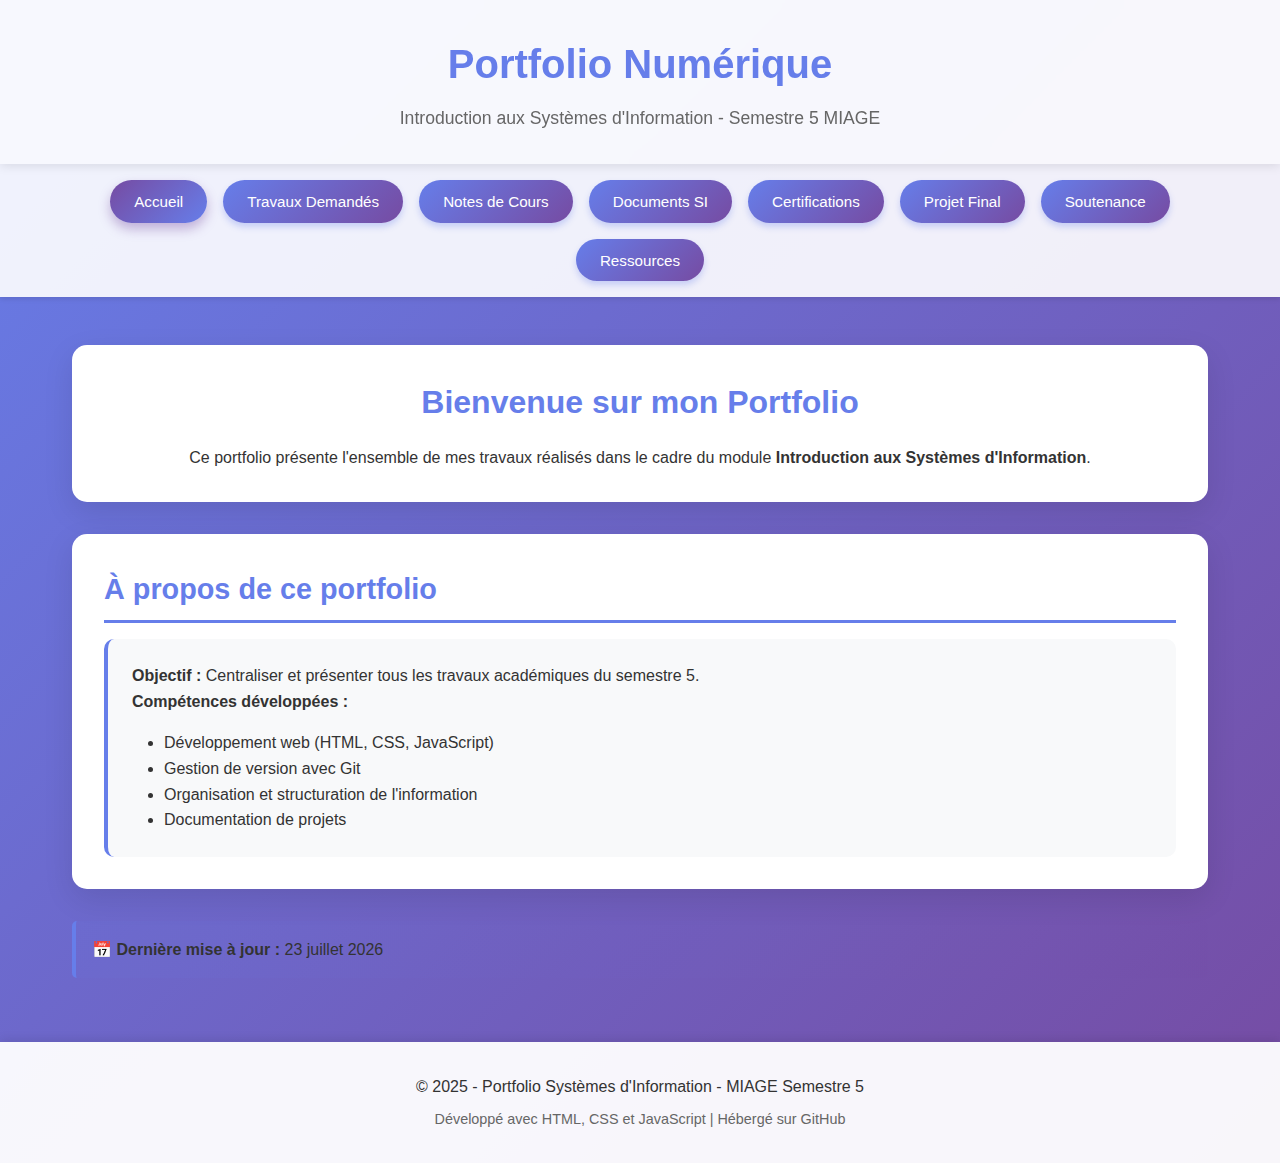
<file: portfolio_si.html>
<!DOCTYPE html>
<html lang="fr">
<head>
    <meta charset="UTF-8">
    <meta name="viewport" content="width=device-width, initial-scale=1.0">
    <title>Portfolio - Systèmes d'Information</title>
    <style>
        * {
            margin: 0;
            padding: 0;
            box-sizing: border-box;
        }

        body {
            font-family: 'Segoe UI', Tahoma, Geneva, Verdana, sans-serif;
            background: linear-gradient(135deg, #667eea 0%, #764ba2 100%);
            color: #333;
            line-height: 1.6;
        }

        header {
            background: rgba(255, 255, 255, 0.95);
            backdrop-filter: blur(10px);
            padding: 2rem 0;
            box-shadow: 0 2px 10px rgba(0,0,0,0.1);
            position: sticky;
            top: 0;
            z-index: 1000;
        }

        .header-content {
            max-width: 1200px;
            margin: 0 auto;
            padding: 0 2rem;
            text-align: center;
        }

        h1 {
            color: #667eea;
            font-size: 2.5rem;
            margin-bottom: 0.5rem;
        }

        .subtitle {
            color: #666;
            font-size: 1.1rem;
        }

        nav {
            background: rgba(255, 255, 255, 0.9);
            padding: 1rem 0;
            box-shadow: 0 2px 5px rgba(0,0,0,0.1);
        }

        .nav-content {
            max-width: 1200px;
            margin: 0 auto;
            padding: 0 2rem;
            display: flex;
            justify-content: center;
            flex-wrap: wrap;
            gap: 1rem;
        }

        .nav-btn {
            background: linear-gradient(135deg, #667eea 0%, #764ba2 100%);
            color: white;
            border: none;
            padding: 0.8rem 1.5rem;
            border-radius: 25px;
            cursor: pointer;
            font-size: 0.95rem;
            transition: all 0.3s ease;
            box-shadow: 0 4px 6px rgba(102, 126, 234, 0.3);
        }

        .nav-btn:hover {
            transform: translateY(-2px);
            box-shadow: 0 6px 12px rgba(102, 126, 234, 0.4);
        }

        .nav-btn.active {
            background: linear-gradient(135deg, #764ba2 0%, #667eea 100%);
            box-shadow: 0 6px 12px rgba(118, 75, 162, 0.4);
        }

        main {
            max-width: 1200px;
            margin: 3rem auto;
            padding: 0 2rem;
        }

        .section {
            display: none;
            animation: fadeIn 0.5s ease;
        }

        .section.active {
            display: block;
        }

        @keyframes fadeIn {
            from {
                opacity: 0;
                transform: translateY(20px);
            }
            to {
                opacity: 1;
                transform: translateY(0);
            }
        }

        .card {
            background: white;
            border-radius: 15px;
            padding: 2rem;
            margin-bottom: 2rem;
            box-shadow: 0 10px 30px rgba(0,0,0,0.1);
            transition: transform 0.3s ease, box-shadow 0.3s ease;
        }

        .card:hover {
            transform: translateY(-5px);
            box-shadow: 0 15px 40px rgba(0,0,0,0.15);
        }

        .card-title {
            color: #667eea;
            font-size: 1.8rem;
            margin-bottom: 1rem;
            padding-bottom: 0.5rem;
            border-bottom: 3px solid #667eea;
        }

        .card-description {
            color: #666;
            margin-bottom: 1.5rem;
            font-style: italic;
        }

        .content-area {
            background: #f8f9fa;
            border-radius: 10px;
            padding: 1.5rem;
            min-height: 200px;
            border-left: 4px solid #667eea;
        }

        .upload-zone {
            border: 2px dashed #667eea;
            border-radius: 10px;
            padding: 2rem;
            text-align: center;
            color: #666;
            background: #f8f9fa;
            margin-top: 1rem;
        }

        .file-list {
            list-style: none;
            margin-top: 1rem;
        }

        .file-item {
            background: white;
            padding: 1rem;
            margin: 0.5rem 0;
            border-radius: 8px;
            display: flex;
            justify-content: space-between;
            align-items: center;
            box-shadow: 0 2px 5px rgba(0,0,0,0.05);
        }

        .file-item:hover {
            background: #f8f9fa;
        }

        .grid-2 {
            display: grid;
            grid-template-columns: repeat(auto-fit, minmax(300px, 1fr));
            gap: 2rem;
            margin-top: 2rem;
        }

        .cert-card {
            background: linear-gradient(135deg, #667eea 0%, #764ba2 100%);
            color: white;
            padding: 2rem;
            border-radius: 15px;
            text-align: center;
            box-shadow: 0 10px 30px rgba(102, 126, 234, 0.3);
        }

        .cert-card h3 {
            font-size: 1.5rem;
            margin-bottom: 1rem;
        }

        footer {
            background: rgba(255, 255, 255, 0.95);
            padding: 2rem;
            text-align: center;
            margin-top: 4rem;
            box-shadow: 0 -2px 10px rgba(0,0,0,0.1);
        }

        .info-box {
            background: linear-gradient(135deg, #667eea15 0%, #764ba215 100%);
            border-left: 4px solid #667eea;
            padding: 1rem;
            margin: 1rem 0;
            border-radius: 5px;
        }

        .section-intro {
            background: white;
            border-radius: 15px;
            padding: 2rem;
            margin-bottom: 2rem;
            box-shadow: 0 10px 30px rgba(0,0,0,0.1);
            text-align: center;
        }

        .section-intro h2 {
            color: #667eea;
            font-size: 2rem;
            margin-bottom: 1rem;
        }

        @media (max-width: 768px) {
            h1 {
                font-size: 1.8rem;
            }

            .nav-content {
                flex-direction: column;
            }

            .nav-btn {
                width: 100%;
            }
        }
    </style>
</head>
<body>
    <header>
        <div class="header-content">
            <h1>Portfolio Numérique</h1>
            <p class="subtitle">Introduction aux Systèmes d'Information - Semestre 5 MIAGE</p>
        </div>
    </header>

    <nav>
        <div class="nav-content">
            <button class="nav-btn active" onclick="showSection('accueil')">Accueil</button>
            <button class="nav-btn" onclick="showSection('travaux')">Travaux Demandés</button>
            <button class="nav-btn" onclick="showSection('notes')">Notes de Cours</button>
            <button class="nav-btn" onclick="showSection('documents')">Documents SI</button>
            <button class="nav-btn" onclick="showSection('certifications')">Certifications</button>
            <button class="nav-btn" onclick="showSection('projet')">Projet Final</button>
            <button class="nav-btn" onclick="showSection('soutenance')">Soutenance</button>
            <button class="nav-btn" onclick="showSection('ressources')">Ressources</button>
        </div>
    </nav>

    <main>
        <!-- Section Accueil -->
        <section id="accueil" class="section active">
            <div class="section-intro">
                <h2>Bienvenue sur mon Portfolio</h2>
                <p>Ce portfolio présente l'ensemble de mes travaux réalisés dans le cadre du module <strong>Introduction aux Systèmes d'Information</strong>.</p>
            </div>

            <div class="card">
                <h3 class="card-title">À propos de ce portfolio</h3>
                <div class="content-area">
                    <p><strong>Objectif :</strong> Centraliser et présenter tous les travaux académiques du semestre 5.</p>
                    <p><strong>Compétences développées :</strong></p>
                    <ul style="margin-left: 2rem; margin-top: 1rem;">
                        <li>Développement web (HTML, CSS, JavaScript)</li>
                        <li>Gestion de version avec Git</li>
                        <li>Organisation et structuration de l'information</li>
                        <li>Documentation de projets</li>
                    </ul>
                </div>
            </div>

            <div class="info-box">
                <strong>📅 Dernière mise à jour :</strong> <span id="lastUpdate"></span>
            </div>
        </section>

        <!-- Section 1: Travaux Demandés -->
        <section id="travaux" class="section">
            <div class="section-intro">
                <h2>📚 Travaux Demandés</h2>
                <p>Dossiers et exercices réalisés en classe</p>
            </div>

            <div class="card">
                <h3 class="card-title">Rubrique 1 : Travaux en Classe</h3>
                <p class="card-description">Gérer et organiser ses productions académiques</p>
                <div class="content-area">
                    <p>Tous les dossiers réalisés en classe sont disponibles ci-dessous :</p>
                    <ul class="file-list">
                        <li class="file-item">
                            <span>📄 Travail 1 - [Titre]</span>
                            <span style="color: #667eea;">Déposé</span>
                        </li>
                        <li class="file-item">
                            <span>📄 Travail 2 - [Titre]</span>
                            <span style="color: #667eea;">Déposé</span>
                        </li>
                        <li class="file-item">
                            <span>📄 Travail 3 - [Titre]</span>
                            <span style="color: #667eea;">Déposé</span>
                        </li>
                    </ul>
                </div>
                <div class="upload-zone">
                    <p>💡 Ajoutez vos fichiers ici</p>
                    <p style="font-size: 0.9rem; color: #999;">Glissez-déposez vos documents ou cliquez pour sélectionner</p>
                </div>
            </div>
        </section>

        <!-- Section 2: Notes de Cours -->
        <section id="notes" class="section">
            <div class="section-intro">
                <h2>📝 Notes de Cours Individuelles</h2>
                <p>Prise de notes et gestion des ressources personnelles</p>
            </div>

            <div class="card">
                <h3 class="card-title">Rubrique 2 : Mes Notes de Cours</h3>
                <p class="card-description">Développer une autonomie dans la prise de notes</p>
                <div class="content-area">
                    <h4 style="color: #667eea; margin-bottom: 1rem;">Cours 1 : Introduction aux SI</h4>
                    <p>Définition d'un système d'information, composants, enjeux...</p>
                    
                    <h4 style="color: #667eea; margin: 1.5rem 0 1rem;">Cours 2 : Modélisation</h4>
                    <p>UML, diagrammes de classes, cas d'utilisation...</p>
                    
                    <h4 style="color: #667eea; margin: 1.5rem 0 1rem;">Cours 3 : Bases de données</h4>
                    <p>Modèle relationnel, SQL, normalisation...</p>
                </div>
            </div>
        </section>

        <!-- Section 3: Documents SI -->
        <section id="documents" class="section">
            <div class="section-intro">
                <h2>📋 Documents d'un Système d'Information</h2>
                <p>Identifier, rédiger et organiser les documents SI</p>
            </div>

            <div class="card">
                <h3 class="card-title">Rubrique 3 : Documentation SI</h3>
                <p class="card-description">Documents liés à un système d'information</p>
                <div class="content-area">
                    <div class="grid-2">
                        <div>
                            <h4 style="color: #667eea;">📌 Documents techniques</h4>
                            <ul style="margin-left: 1.5rem; margin-top: 0.5rem;">
                                <li>Cahier des charges</li>
                                <li>Spécifications fonctionnelles</li>
                                <li>Architecture technique</li>
                                <li>Documentation utilisateur</li>
                            </ul>
                        </div>
                        <div>
                            <h4 style="color: #667eea;">📌 Documents de gestion</h4>
                            <ul style="margin-left: 1.5rem; margin-top: 0.5rem;">
                                <li>Planning projet</li>
                                <li>Analyse des risques</li>
                                <li>Procédures</li>
                                <li>Rapports d'avancement</li>
                            </ul>
                        </div>
                    </div>
                </div>
            </div>
        </section>

        <!-- Section 4: Certifications -->
        <section id="certifications" class="section">
            <div class="section-intro">
                <h2>🏆 Certifications et Attestations</h2>
                <p>Valorisation des compétences acquises</p>
            </div>

            <div class="card">
                <h3 class="card-title">Rubrique 4 : Mes Certifications</h3>
                <p class="card-description">Attestations et certifications obtenues</p>
                
                <div class="grid-2">
                    <div class="cert-card">
                        <h3>🎓 Certification 1</h3>
                        <p>[Nom de la certification]</p>
                        <p style="font-size: 0.9rem; margin-top: 1rem;">Date d'obtention : [Date]</p>
                    </div>
                    <div class="cert-card">
                        <h3>🎓 Certification 2</h3>
                        <p>[Nom de la certification]</p>
                        <p style="font-size: 0.9rem; margin-top: 1rem;">Date d'obtention : [Date]</p>
                    </div>
                </div>

                <div class="upload-zone">
                    <p>📜 Déposez vos certificats (PDF ou image)</p>
                </div>
            </div>
        </section>

        <!-- Section 5: Projet Final -->
        <section id="projet" class="section">
            <div class="section-intro">
                <h2>🚀 Projet Final</h2>
                <p>Conception et réalisation d'un projet numérique</p>
            </div>

            <div class="card">
                <h3 class="card-title">Rubrique 5 : Mon Projet Final</h3>
                <p class="card-description">Projet intégrant les compétences acquises</p>
                <div class="content-area">
                    <h4 style="color: #667eea; margin-bottom: 1rem;">📌 Description du projet</h4>
                    <p>[Décrivez votre projet ici]</p>
                    
                    <h4 style="color: #667eea; margin: 1.5rem 0 1rem;">🎯 Objectifs</h4>
                    <ul style="margin-left: 2rem;">
                        <li>Objectif 1</li>
                        <li>Objectif 2</li>
                        <li>Objectif 3</li>
                    </ul>
                    
                    <h4 style="color: #667eea; margin: 1.5rem 0 1rem;">⚙️ Technologies utilisées</h4>
                    <p>[Liste des technologies]</p>
                    
                    <h4 style="color: #667eea; margin: 1.5rem 0 1rem;">📊 Livrables</h4>
                    <ul style="margin-left: 2rem;">
                        <li>Documentation technique</li>
                        <li>Code source</li>
                        <li>Présentation</li>
                    </ul>
                </div>
            </div>
        </section>

        <!-- Section 6: Soutenance -->
        <section id="soutenance" class="section">
            <div class="section-intro">
                <h2>🎤 Diaporama de Soutenance</h2>
                <p>Présentation professionnelle du projet</p>
            </div>

            <div class="card">
                <h3 class="card-title">Rubrique 6 : Support de Soutenance</h3>
                <p class="card-description">Synthétiser et présenter de manière claire</p>
                <div class="content-area">
                    <h4 style="color: #667eea; margin-bottom: 1rem;">📊 Diaporama de présentation</h4>
                    <p>Structure de la présentation :</p>
                    <ul style="margin-left: 2rem; margin-top: 1rem;">
                        <li><strong>Introduction</strong> - Contexte et objectifs</li>
                        <li><strong>Développement</strong> - Méthodologie et réalisations</li>
                        <li><strong>Démonstration</strong> - Présentation du projet</li>
                        <li><strong>Conclusion</strong> - Bilan et perspectives</li>
                    </ul>
                </div>
                <div class="upload-zone">
                    <p>📊 Déposez votre diaporama (PDF, PPT...)</p>
                </div>
            </div>
        </section>

        <!-- Section 7: Ressources -->
        <section id="ressources" class="section">
            <div class="section-intro">
                <h2>📚 Autres Ressources</h2>
                <p>Veille technologique et enrichissement personnel</p>
            </div>

            <div class="card">
                <h3 class="card-title">Rubrique 7 : Ressources Complémentaires</h3>
                <p class="card-description">Développer une capacité de veille et d'enrichissement</p>
                <div class="content-area">
                    <h4 style="color: #667eea; margin-bottom: 1rem;">🔗 Liens utiles</h4>
                    <ul class="file-list">
                        <li class="file-item">
                            <span>🌐 Ressource 1 - [Titre]</span>
                            <a href="#" style="color: #667eea; text-decoration: none;">Voir →</a>
                        </li>
                        <li class="file-item">
                            <span>🌐 Ressource 2 - [Titre]</span>
                            <a href="#" style="color: #667eea; text-decoration: none;">Voir →</a>
                        </li>
                        <li class="file-item">
                            <span>📖 Article - [Titre]</span>
                            <a href="#" style="color: #667eea; text-decoration: none;">Lire →</a>
                        </li>
                    </ul>
                    
                    <div class="info-box" style="margin-top: 2rem;">
                        <h4 style="color: #667eea; margin-bottom: 0.5rem;">💡 Veille technologique</h4>
                        <p>Sources suivies : blogs, newsletters, podcasts, conférences...</p>
                    </div>
                </div>
            </div>
        </section>
    </main>

    <footer>
        <p>&copy; 2025 - Portfolio Systèmes d'Information - MIAGE Semestre 5</p>
        <p style="margin-top: 0.5rem; color: #666; font-size: 0.9rem;">Développé avec HTML, CSS et JavaScript | Hébergé sur GitHub</p>
    </footer>

    <script>
        function showSection(sectionId) {
            // Masquer toutes les sections
            const sections = document.querySelectorAll('.section');
            sections.forEach(section => {
                section.classList.remove('active');
            });

            // Désactiver tous les boutons
            const buttons = document.querySelectorAll('.nav-btn');
            buttons.forEach(button => {
                button.classList.remove('active');
            });

            // Afficher la section demandée
            document.getElementById(sectionId).classList.add('active');

            // Activer le bouton correspondant
            event.target.classList.add('active');

            // Scroll vers le haut
            window.scrollTo({ top: 0, behavior: 'smooth' });
        }

        // Afficher la date de dernière mise à jour
        document.getElementById('lastUpdate').textContent = new Date().toLocaleDateString('fr-FR', {
            year: 'numeric',
            month: 'long',
            day: 'numeric'
        });
    </script>
</body>
</html>
</file>
